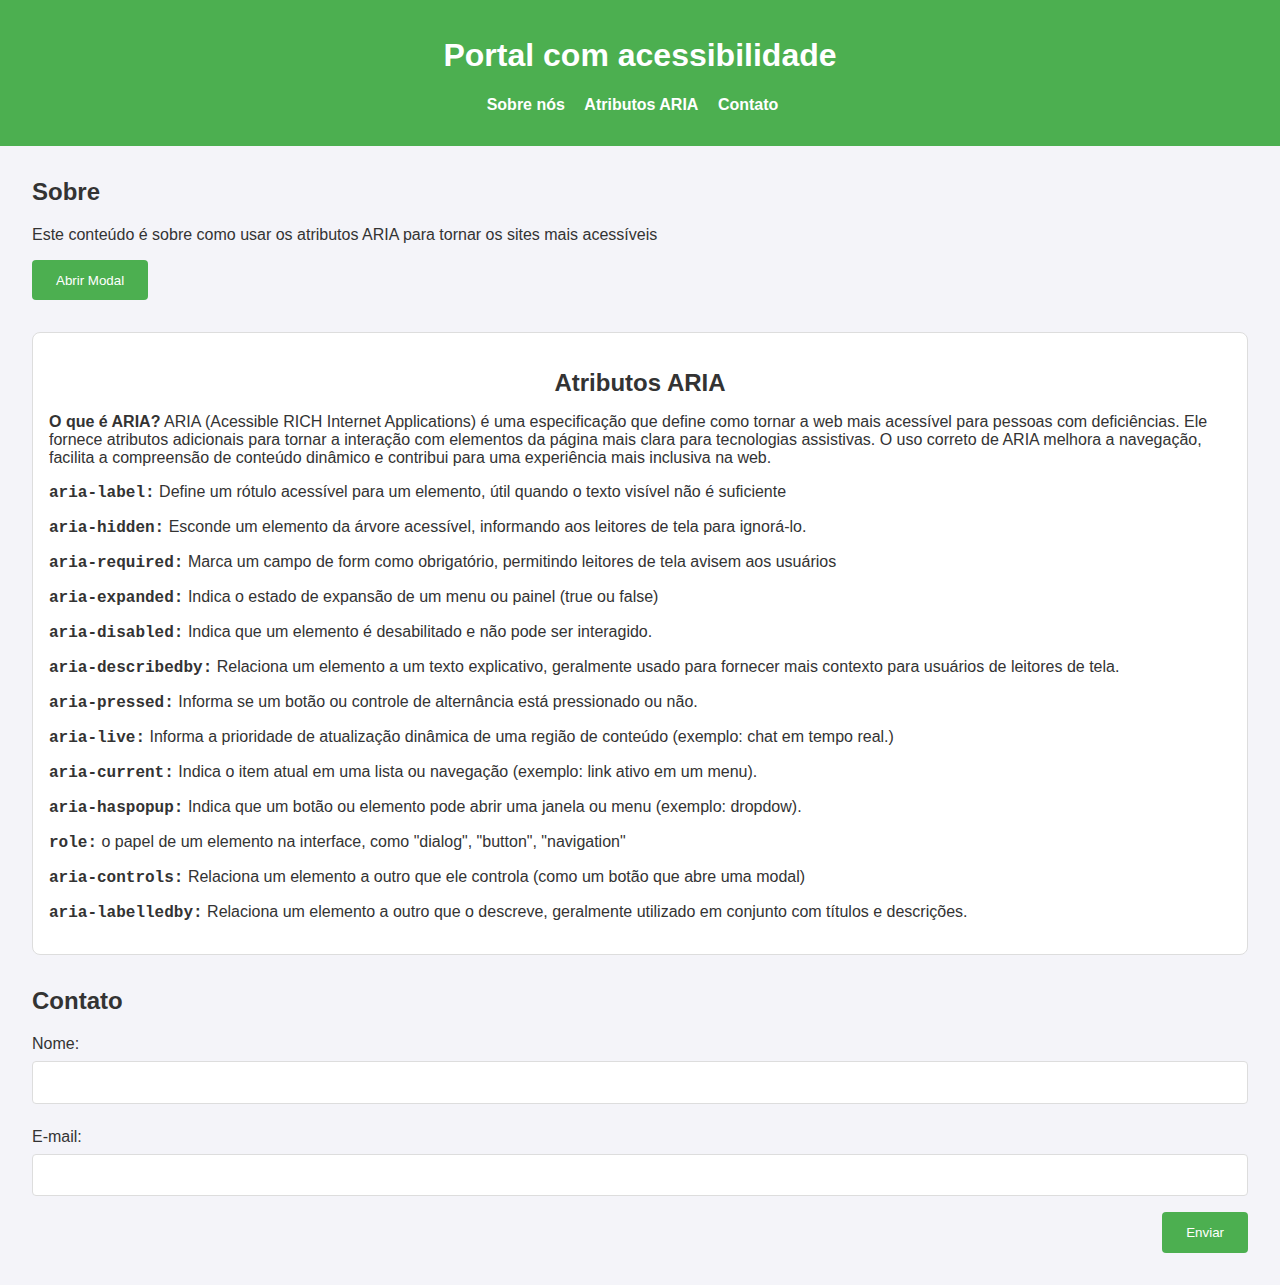
<file: Acessibilidade/index.html>
<!DOCTYPE html>
<html lang="en">
<head>
    <meta charset="UTF-8">
    <meta name="viewport" content="width=device-width, initial-scale=1.0">
    <title>Página com acessibilidade</title>
    <link rel="stylesheet" href="css/index.css">
</head>
<body>
    <header>
        <h1>Portal com acessibilidade</h1>
        <nav>
            <ul aria-label="Navegação principal">
                <li>
                    <a href="#sobre-nos">Sobre nós</a>
                </li>
                <li>
                    <a href="#atributos">Atributos ARIA</a>
                </li>
                <li>
                    <a href="#contato">Contato</a>
                </li>
            </ul>
        </nav>
    </header>

    <main>
        <section id="sobre-nos">
            <h2>Sobre</h2>
            <p>Este conteúdo é sobre como usar os atributos ARIA para tornar os sites mais acessíveis</p>
            <button id="open-modal" aria-haspopup="dialog" aria-controls="modal">Abrir Modal</button>
        </section>

        <section id="atributos" class="aria-list">
            <h2>Atributos ARIA</h2>
            <p>
                <span class="negrito">O que é ARIA?</span> ARIA (Acessible RICH Internet Applications) é uma especificação que define como tornar a web mais acessível para pessoas com deficiências. Ele fornece atributos adicionais para tornar a interação com elementos da página mais clara para tecnologias assistivas. O uso correto de ARIA melhora a navegação, facilita a compreensão de conteúdo dinâmico e contribui para uma experiência mais inclusiva na web.
            </p>
            <ul>
                <li>
                    <code>aria-label:</code>
                    <span>Define um rótulo acessível para um elemento, útil quando o texto visível não é suficiente</span>
                </li>
                <li>
                    <code>aria-hidden:</code>
                    <span>Esconde um elemento da árvore acessível, informando aos leitores de tela para ignorá-lo.</span>
                </li>
                <li>
                    <code>aria-required:</code>
                    <span>Marca um campo de form como obrigatório, permitindo leitores de tela avisem aos usuários</span>
                </li>
                <li>
                    <code>aria-expanded:</code>
                    <span>Indica o estado de expansão de um menu ou painel (true ou false)</span>
                </li>
                <li>
                    <code>aria-disabled:</code>
                    <span>Indica que um elemento é desabilitado e não pode ser interagido.</span>
                </li>
                <li>
                    <code>aria-describedby:</code>
                    <span>Relaciona um elemento a um texto explicativo, geralmente usado para fornecer mais contexto para usuários de leitores de tela.</span>
                </li>
                <li>
                    <code>aria-pressed:</code>
                    <span>Informa se um botão ou controle de alternância está pressionado ou não.</span>
                </li>
                <li>
                    <code>aria-live:</code>
                    <span>Informa a prioridade de atualização dinâmica de uma região de conteúdo (exemplo: chat em tempo real.)</span>
                </li>
                <li>
                    <code>aria-current:</code>
                    <span>Indica o item atual em uma lista ou navegação (exemplo: link ativo em um menu).</span>
                </li>
                <li>
                    <code>aria-haspopup:</code>
                    <span>Indica que um botão ou elemento pode abrir uma janela ou menu (exemplo: dropdow).</span>
                </li>
                <li>
                    <code>role:</code>
                    <span>o papel de um elemento na interface, como "dialog", "button", "navigation"</span>
                </li>
                <li>
                    <code>aria-controls:</code>
                    <span>Relaciona um elemento a outro que ele controla (como um botão que abre uma modal)</span>
                </li>
                <li>
                    <code>aria-labelledby:</code>
                    <span>Relaciona um elemento a outro que o descreve, geralmente utilizado em conjunto com títulos e descrições.</span>
                </li>
            </ul>
        </section>


        <section id="contato">
            <h2>Contato</h2>
            <form action="https://localhost:5000/contato.php" aria-labelledby="form-title">
                <h3 id="form-title" class="hidden">Formulário de contato</h3>
                <label for="name">Nome: </label>
                <input type="text" id="name" name="name" aria-required="true" aria-describedby="name-help" required>
                <span id="name-help" class="hidden">Digite seu nome completo.</span>

                <label for="email">E-mail: </label>
                <input type="email" id="email" name="email" aria-required="true" aria-describedby="email-help" required>
                <span id="email-help" class="hidden">Digite seu e-mail</span>

                <div class="botao-salvar">

                    <button type="submit" aria-pressed="false">Enviar</button>
                </div>
            </form>
        </section>
    </main>

    <div id="modal" class="modal" role="dialog" aria-labelledby="modal-title" aria-hidden="true">
        <div class="modal-content">
            <h2 id="modal-title">Título da Modal</h2>
            <p>Lorem ipsum dolor sit amet consectetur adipisicing elit. Tenetur laborum eveniet nesciunt blanditiis tempore totam magni fugiat impedit corrupti similique ratione sed, iste esse voluptates? Eos provident suscipit iure ratione.</p>
            <button id="close-modal" aria-label="Fechar modal">Fechar</button>
        </div>
    </div>
    <script src="scripts/index.js"></script>
</body>
</html>
</file>
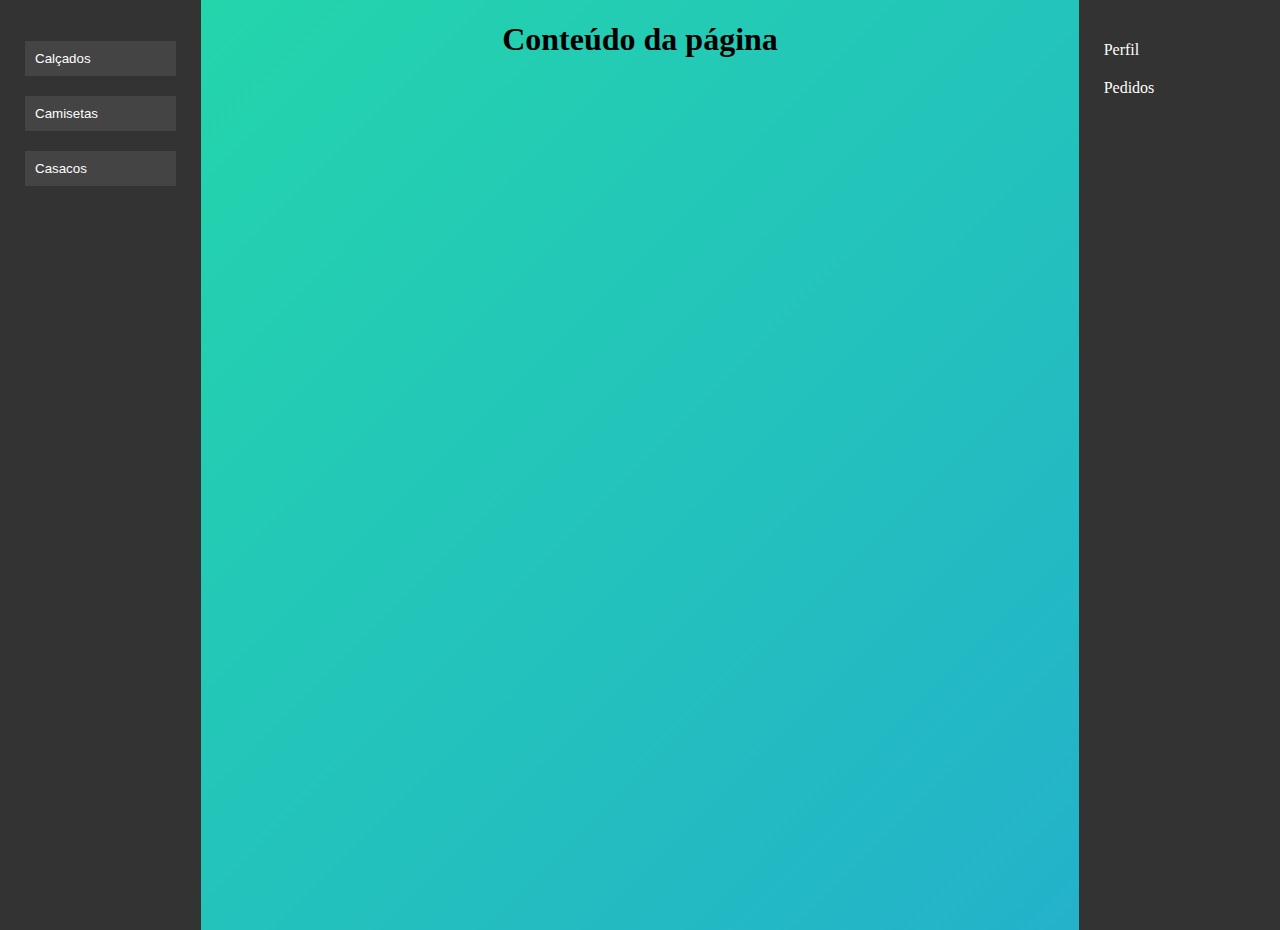
<file: aside/index.html>
<!DOCTYPE html>
<html lang="en">

<head>
    <meta charset="UTF-8">
    <meta name="viewport" content="width=device-width, initial-scale=1.0">
    <title>Document</title>
    <link rel="stylesheet" href="index.css">
    <script src="index.js" defer></script>
</head>

<body>
    <aside class="sidebar-esquerda">
        <!-- ul>li*3>(button.toggle-button)+(ul.hidden-items>li*3) -->
        <ul>
            <li>
                <button class="toggle-button" data-submenu="submenu-calcados">Calçados</button>
                <ul class="hidden-items" id="submenu-calcados">
                    <li>Tênis</li>
                    <li>Chinelo</li>
                    <li>Sandália</li>
                    <li>Crocs</li>
                </ul>
            </li>
            <li>
                <button class="toggle-button" data-submenu="submenu-camisetas">Camisetas</button>
                <ul class="hidden-items" id="submenu-camisetas">
                    <li>Nike</li>
                    <li>Adidas</li>
                    <li>Under Armour</li>
                </ul>
            </li>
            <li>
                <button class="toggle-button" data-submenu="submenu-casacos">Casacos</button>
                <ul class="hidden-items" id="submenu-casacos">
                    <li>Fila</li>
                    <li>SMD</li>
                    <li>Polo</li>
                </ul>
            </li>
        </ul>
    </aside>
    <div class="container">
        <h1>Conteúdo da página</h1>
    </div>
    <aside class="sidebar-direita">
        <ul>
            <li>Perfil
                <ul>
                    <li>Alterar Senha</li>
                    <li>Sair</li>
                </ul>
            </li>
            <li>Pedidos
                <ul>
                    <li>Cancelados</li>
                    <li>Em andamento</li>
                    <li>Finalizados</li>
                </ul>
            </li>
        </ul>
    </aside>
</body>

</html>
</file>
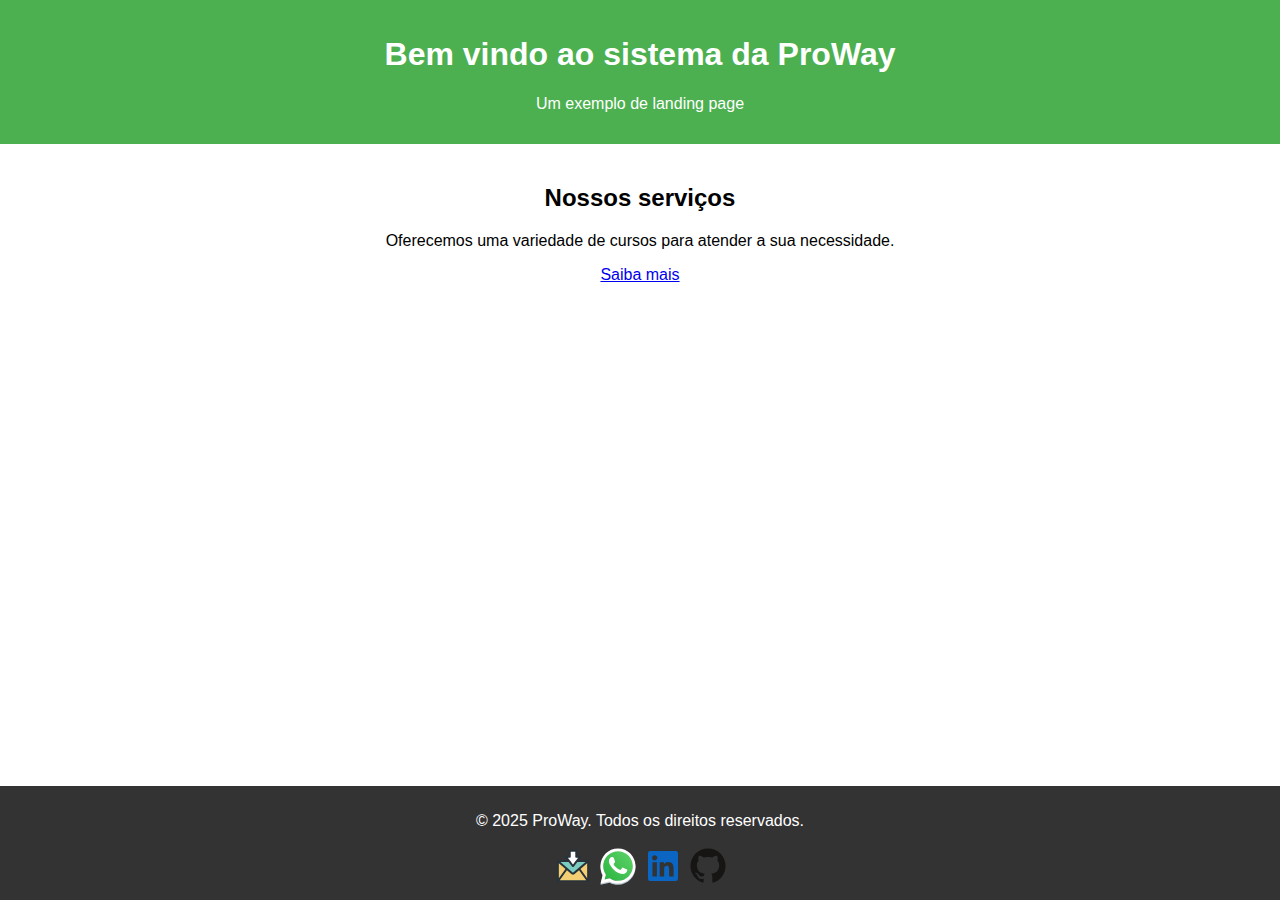
<file: footer/index.html>
<!DOCTYPE html>
<html lang="pt-br">
<head>
    <meta charset="UTF-8">
    <meta name="viewport" content="width=device-width, initial-scale=1.0">
    <title>Exemplo Footer</title>
    <link rel="stylesheet" href="index.css">
</head>
<body>
    <header>
        <h1>Bem vindo ao sistema da ProWay</h1>
        <p>Um exemplo de landing page</p>
    </header>
    <main>
        <h2>Nossos serviços</h2>
        <p>Oferecemos uma variedade de cursos para atender a sua necessidade.</p>
        <a href="https://www.proway.com.br">Saiba mais</a>
    </main>

    <footer>
        <p>&copy; 2025 ProWay. Todos os direitos reservados.</p>
        <div class="contacts">
            <a href="mailto:proway@proway.com.br" target="_blank">
                <img src="imagens/email.svg" alt="Icone de e-mail">
            </a>
            <a href="https://wa.me/5547988016336" target="_blank">
                <img src="imagens/whatsapp.svg" alt="Icone do whatsapp">
            </a>
            <a href="https://br.linkedin.com/company/prowayinfo" target="_blank">
                <img src="imagens/linkedin.svg" alt="Icone do linkedin">
            </a>
            <a href="https://github.com/franciscosensaulas" target="_blank">
                <img src="imagens/github.svg" alt="Icone do Github">
            </a>
        </div>
    </footer>
</body>
</html>
</file>
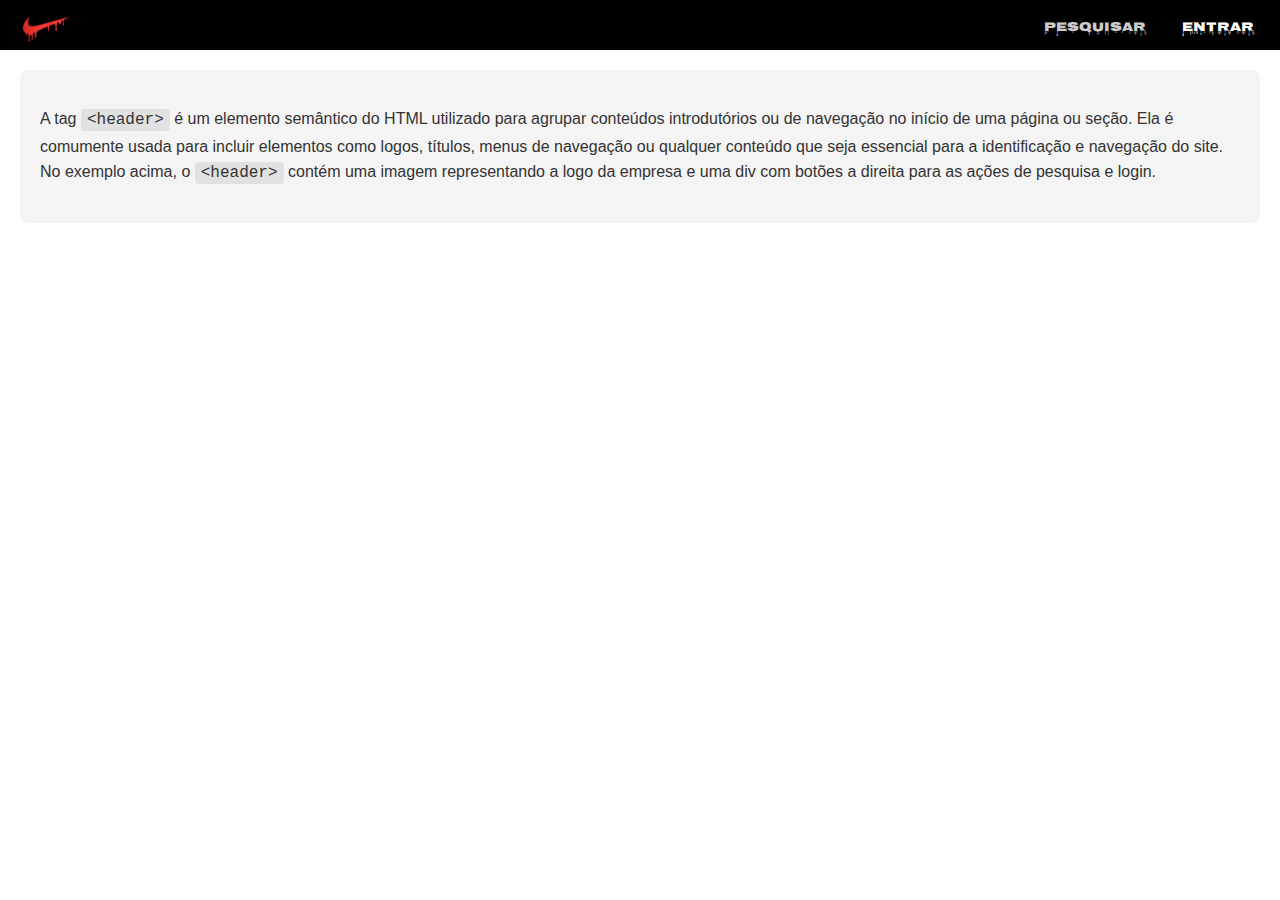
<file: header/index.html>
<!DOCTYPE html>
<html lang="en">
<head>
    <meta charset="UTF-8">
    <meta name="viewport" content="width=device-width, initial-scale=1.0">
    <title>Exemplo de header HTML Semântico</title>
    <link rel="stylesheet" href="index.css">
    <link rel="preconnect" href="https://fonts.googleapis.com">
    <link rel="preconnect" href="https://fonts.gstatic.com" crossorigin>
    <link href="https://fonts.googleapis.com/css2?family=Nosifer&display=swap" rel="stylesheet">
</head>
<body>
    <header>
        <a href="index.html">
            <img src="logo.png" alt="Logo da nike em cor preta" class="logo">
        </a>
        <div class="botoes-direita">
            <button class="botao-pesquisa">Pesquisar</button>
            <button class="botao-entrar">Entrar</button>
        </div>
    </header>

    <section>
        <p>A tag <code>&lt;header&gt;</code> é um elemento semântico do HTML utilizado para agrupar conteúdos introdutórios ou de navegação no início de uma página ou seção. Ela é comumente usada para incluir elementos como logos, títulos, menus de navegação ou qualquer conteúdo que seja essencial para a identificação e navegação do site. No exemplo acima, o <code>&lt;header&gt;</code> contém uma imagem representando a logo da empresa e uma div com botões a direita para as ações de pesquisa e login.</p>
    </section>
</body>
</html>
</file>
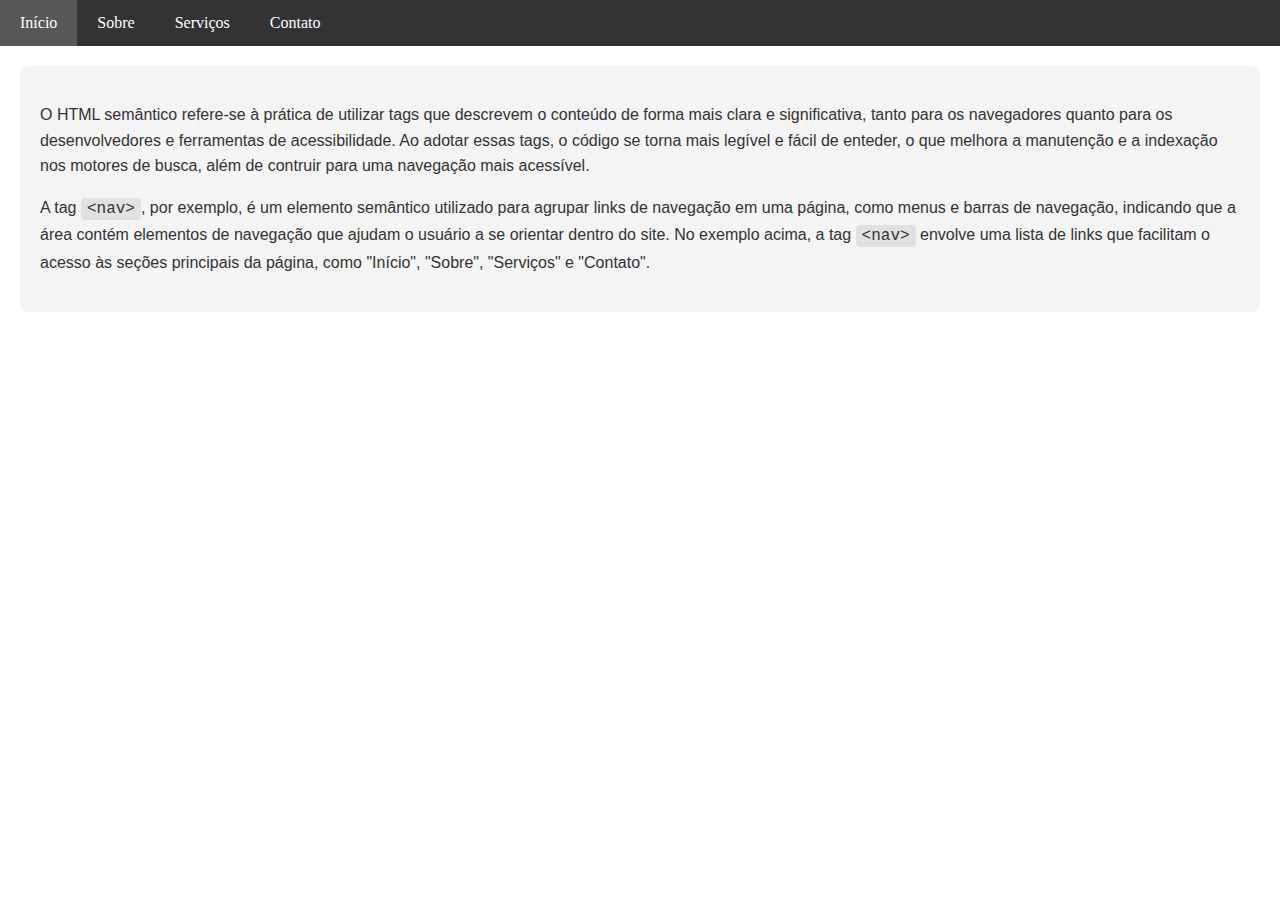
<file: nav/index.html>
<!DOCTYPE html>
<html lang="en">
<head>
    <meta charset="UTF-8">
    <meta name="viewport" content="width=device-width, initial-scale=1.0">
    <title>Exemplo de navbar HTML Semântico</title>
    <link rel="stylesheet" href="index.css">
</head>
<body>
    <nav>
        <ul> <!-- unsorted list (lista não ordenada) -->
            <li> <!-- list item (item da lista) -->
                <a class="nav-item" href="/">Início</a>
            </li>
            <li>
                <a class="nav-item" href="/sobre.html">Sobre</a>
            </li>
            <li>
                <a class="nav-item" href="/servicos.html">Serviços</a>
            </li>
            <li>
                <a class="nav-item" href="/contato.html">Contato</a>
            </li>
        </ul>
    </nav>

    <section>
        <p>O HTML semântico refere-se à prática de utilizar tags que descrevem o conteúdo de forma mais clara e significativa, tanto para os navegadores quanto para os desenvolvedores e ferramentas de acessibilidade. Ao adotar essas tags, o código se torna mais legível e fácil de enteder, o que melhora a manutenção e a indexação nos motores de busca, além de contruir para uma navegação mais acessível.</p>

        <p>A tag <code>&lt;nav&gt;</code>, por exemplo, é um elemento semântico utilizado para agrupar links de navegação em uma página, como menus e barras de navegação, indicando que a área contém elementos de navegação que ajudam o usuário a se orientar dentro do site. No exemplo acima, a tag <code>&lt;nav&gt;</code> envolve uma lista de links que facilitam o acesso às seções principais da página, como "Início", "Sobre", "Serviços" e "Contato".</p>
    </section>
</body>
</html>
</file>
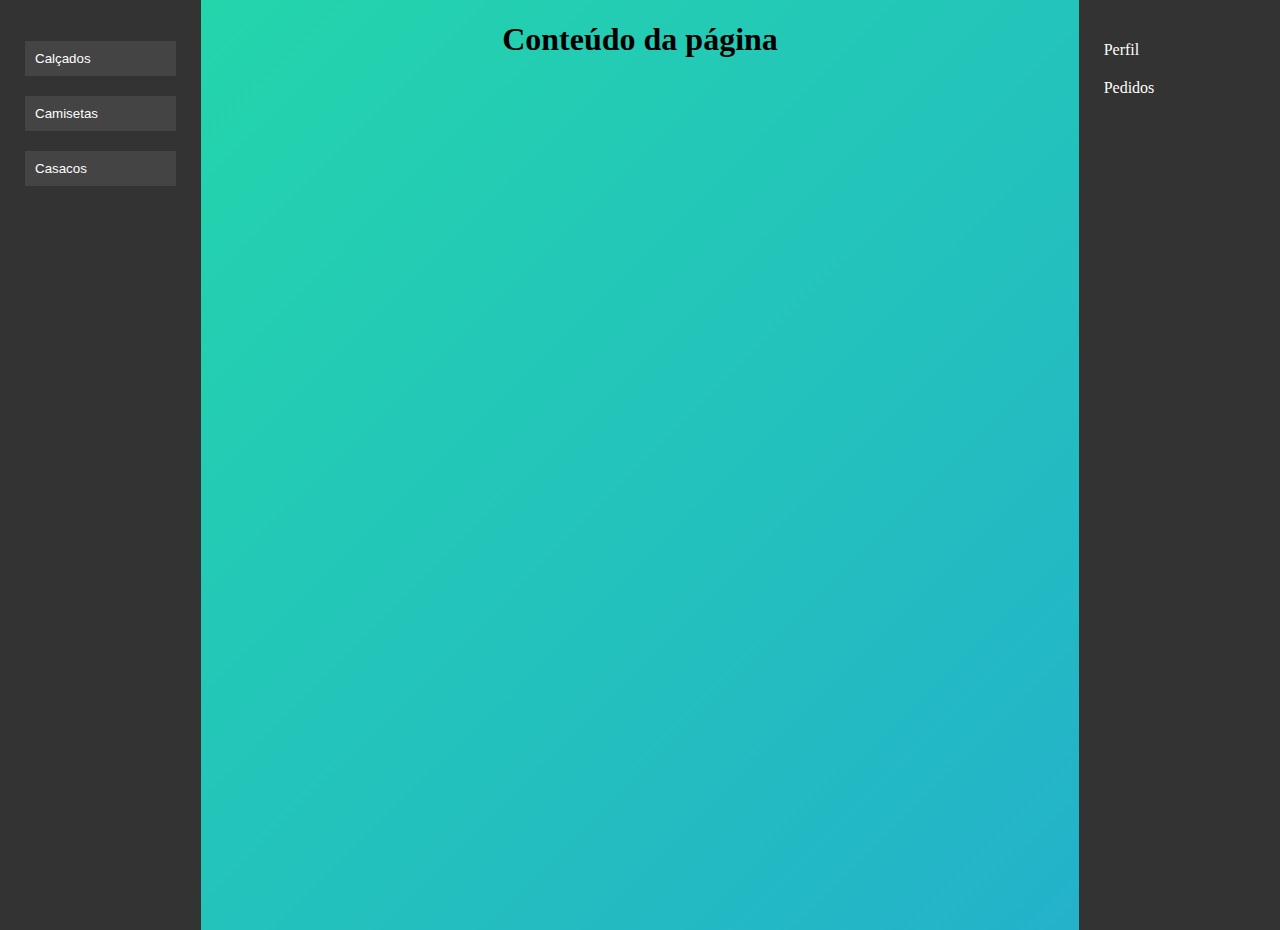
<file: aside/sem-semantico.html>
<!DOCTYPE html>
<html lang="en">

<head>
    <meta charset="UTF-8">
    <meta name="viewport" content="width=device-width, initial-scale=1.0">
    <title>Document</title>
    <link rel="stylesheet" href="sem-semantico.css">
    <script src="sem-semantico.js" defer></script>
</head>

<body>
    <div class="sidebar-esquerda">
        <!-- ul>li*3>(button.toggle-button)+(ul.hidden-items>li*3) -->
        <ul>
            <li>
                <button class="toggle-button" data-submenu="submenu-calcados">Calçados</button>
                <ul class="hidden-items" id="submenu-calcados">
                    <li>Tênis</li>
                    <li>Chinelo</li>
                    <li>Sandália</li>
                    <li>Crocs</li>
                </ul>
            </li>
            <li>
                <button class="toggle-button" data-submenu="submenu-camisetas">Camisetas</button>
                <ul class="hidden-items" id="submenu-camisetas">
                    <li>Nike</li>
                    <li>Adidas</li>
                    <li>Under Armour</li>
                </ul>
            </li>
            <li>
                <button class="toggle-button" data-submenu="submenu-casacos">Casacos</button>
                <ul class="hidden-items" id="submenu-casacos">
                    <li>Fila</li>
                    <li>SMD</li>
                    <li>Polo</li>
                </ul>
            </li>
        </ul>
    </div>
    <div class="container">
        <h1>Conteúdo da página</h1>
    </div>
    <div class="sidebar-direita">
        <ul>
            <li>Perfil
                <ul>
                    <li>Alterar Senha</li>
                    <li>Sair</li>
                </ul>
            </li>
            <li>Pedidos
                <ul>
                    <li>Cancelados</li>
                    <li>Em andamento</li>
                    <li>Finalizados</li>
                </ul>
            </li>
        </ul>
    </div>
</body>

</html>
</file>
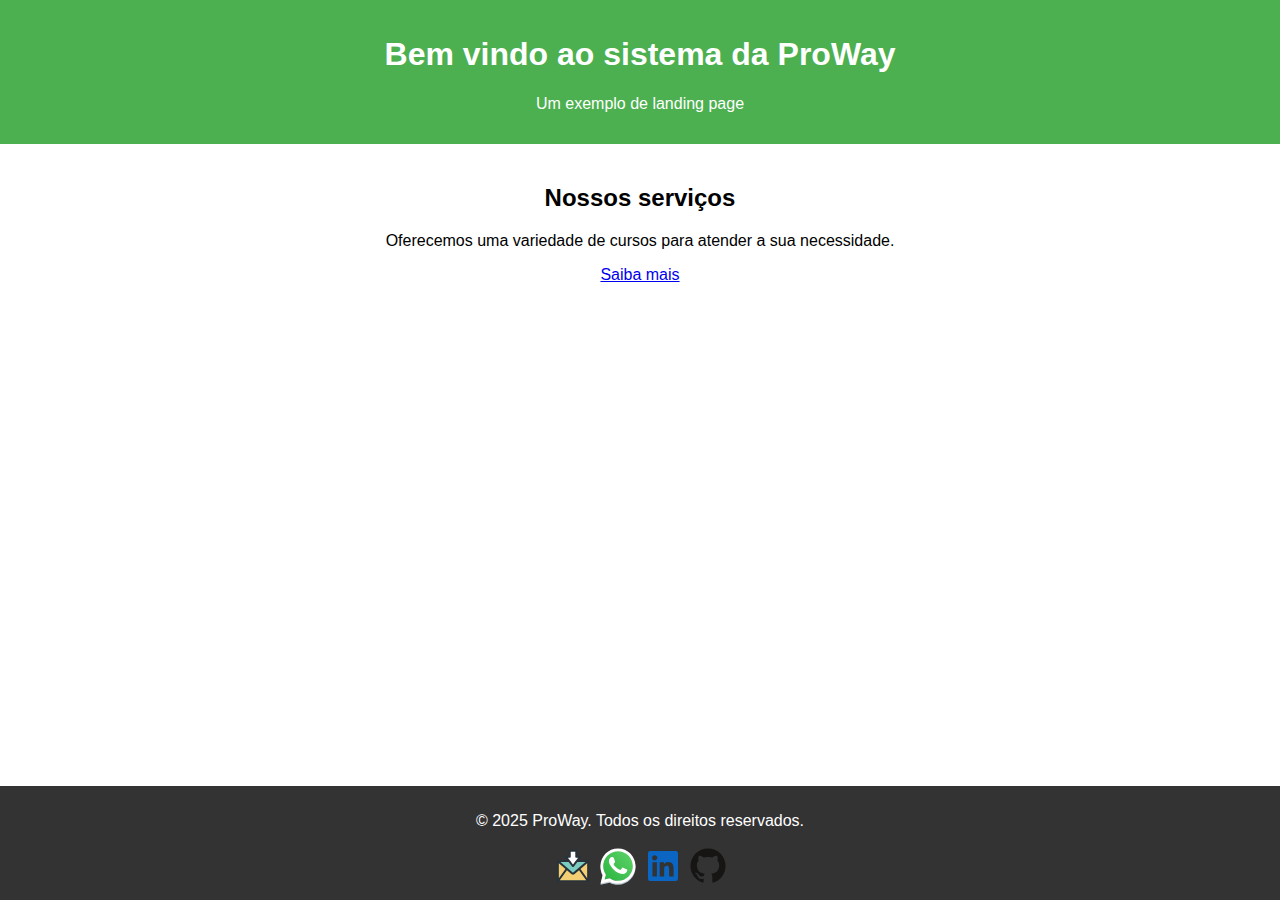
<file: footer/sem-semantico.html>
<!DOCTYPE html>
<html lang="en">
<head>
    <meta charset="UTF-8">
    <meta name="viewport" content="width=device-width, initial-scale=1.0">
    <title>Document</title>
    <link rel="stylesheet" href="sem-semantico.css">
</head>
<body>
    <div class="header">
        <h1>Bem vindo ao sistema da ProWay</h1>
        <p>Um exemplo de landing page</p>
    </div>
    <div class="container">
        <h2>Nossos serviços</h2>
        <p>Oferecemos uma variedade de cursos para atender a sua necessidade.</p>
        <a href="https://www.proway.com.br">Saiba mais</a>
    </div>

    <div class="footer">
        <p>&copy; 2025 ProWay. Todos os direitos reservados.</p>
        <div class="contacts">
            <a href="mailto:proway@proway.com.br" target="_blank">
                <img src="imagens/email.svg" alt="Icone de e-mail">
            </a>
            <a href="https://wa.me/5547988016336" target="_blank">
                <img src="imagens/whatsapp.svg" alt="Icone do whatsapp">
            </a>
            <a href="https://br.linkedin.com/company/prowayinfo" target="_blank">
                <img src="imagens/linkedin.svg" alt="Icone do linkedin">
            </a>
            <a href="https://github.com/franciscosensaulas" target="_blank">
                <img src="imagens/github.svg" alt="Icone do Github">
            </a>
        </div>
    </div>
</body>
</html>
</file>
<file: Acessibilidade/css/index.css>
body {
    font-family: Arial, Helvetica, sans-serif;
    margin: 0;
    padding: 0;
    background-color: #f4f4f9;
    color: #333;
}

header {
    background-color: #4Caf50;
    color: #fff;
    padding: 1rem;
    text-align: center;
}

nav ul {
    list-style: none;
    padding: 0;
    text-align: center;
}

nav ul li {
    display: inline;
    margin-right: 15px;
}

nav ul li a {
    text-decoration: none;
    color: #fff;
    font-weight: bold;
}

.aria-list {
    background-color: #fff;
    border: 1px solid #ddd;
    border-radius: 8px;
    padding: 1rem;
    margin-top: 1rem;
}

.aria-list h2 {
    text-align: center;
    font-size: 1.5rem;
    margin-bottom: 1rem;
}

.aria-list ul {
    list-style-type: none;
    padding-left: 0;
}

.aria-list ul li {
    margin-bottom: 1rem;
}

.aria-list ul li code {
    font-weight: bold;
    font-size: 1rem;
}

.negrito {
    font-weight: bold;
}

button {
    padding: 0.8rem 1.5rem;
    background-color: #4Caf50;
    color: #fff;
    border: none;
    border-radius: 4px;
    cursor: pointer;
}

section {
    margin: 2rem;
}

.modal {
    position: fixed;
    top: 0;
    left: 0;
    width: 100%;
    height: 100%;
    background-color: rgba(0, 0, 0, 0.5);
    display: flex;
    justify-content: center;
    align-items: center;
    visibility: hidden;
}

.modal.show{
    visibility: visible;
}

.modal-content{
    background-color: #fff;
    padding: 20px;
    border-radius: 8px;
    max-width: 400px;
    width: 100%;
}


.hidden{
    display: none;
}

label{
    display: block;
    margin: 0.5rem 0;
}

input{
    box-sizing: border-box;
    width: 100%;
    padding: 0.8rem;
    margin-bottom: 1rem;
    border: 1px solid #ddd;
    border-radius: 4px;
}

.botao-salvar{
    display: flex;
    justify-content: flex-end;
}
</file>
<file: aside/index.css>
body {
    margin: 0;
    padding: 0;
    display: flex;
    flex-direction: row;
}

.container{
    width: 100%;
}

.sidebar-esquerda,
.sidebar-direita {
    width: 250px;
    height: 100vh;
    background-color: #333;
    color: white;
    padding: 15px;
}

.sidebar-esquerda ul,
.sidebar-direita ul {
    list-style-type: none;
    padding: 0;
}

.sidebar-esquerda ul li,
.sidebar-direita ul li {
    padding: 10px;
    cursor: pointer;
}

.sidebar-esquerda ul li:hover,
.sidebar-direita ul li:hover {
    background-color: #575757;
}

.hidden-items {
    display: none;
}

.toggle-button{
    background-color: #444;
    border: none;
    color: white;
    padding: 10px;
    width: 100%;
    text-align: left;
    cursor: pointer;
}

.toggle-button:hover{
    background-color: #575757;
}

.sidebar-direita ul ul{
    list-style-type: none;
    padding-left: 16px;
    max-height: 0px;
    overflow: hidden;
}

.sidebar-direita ul li:hover > ul{
    max-height: 500px;
}

.sidebar-direita ul ul li:hover{
    background-color: #666;
}

.container{
    background: linear-gradient(-45deg, #ee7752, #e73c7e, #23a6d5, #23d5ab);
	animation: gradient 15s ease infinite;
	background-size: 400% 400%;
}

.container h1{
    text-align: center;
}

@keyframes gradient {
	0% {
		background-position: 0% 50%;
	}
	50% {
		background-position: 100% 50%;
	}
	100% {
		background-position: 0% 50%;
	}
}
</file>
<file: footer/index.css>
body {
    margin: 0;
    font-family: Arial, Helvetica, sans-serif;
    display: flex;
    flex-direction: column;
    min-height: 100vh;
}

header {
    background-color: #4CAF50;
    color: #fff;
    padding: 15px;
    text-align: center;
}

main {
    flex: 1;
    padding: 20px;
    text-align: center;
}

footer {
    background-color: #333;
    color: #fff;
    padding: 10px;
    text-align: center;
    margin-top: 20px;
}

footer .contacts {
    display: flex;
    justify-content: center;
    gap: 5px;
}

footer .contacts a img{
    width: 40px;
}
</file>
<file: header/index.css>
body {
    margin: 0;
    padding: 0;
}

header {
    background-color: #000;
    height: 50px;
}

header img.logo {
    height: 50px;
}

header img.logo:hover {
    cursor: pointer;
}

header div.botoes-direita {
    display: inline;
    float: right;
    padding: 10px;
}

.botao-entrar,
.botao-pesquisa {
    padding: 5px 15px;
    background-color: transparent;
    color: #fff;
    border-style: solid;
    border-width: 1px;
    font-family: "Nosifer", sans-serif;
    font-weight: 400;
    font-style: normal;
}

.botao-entrar {
    border-radius: 4px;
}

.botao-entrar:hover {
    cursor: pointer;
    border-color: #ec332e;
    color: #ec332e;
}

.botao-pesquisa {
    opacity: 0.8;
}

.botao-pesquisa:hover {
    cursor: pointer;
    opacity: 1;
}

section {
    padding: 20px;
    margin: 20px;
    background-color: #f4f4f4;
    border-radius: 8px;
    font-family: Arial, Helvetica, sans-serif;
    color: #333;
}

section p {
    font-size: 16px;
    line-height: 1.6;
}

section code {
    background-color: #e1e1e1;
    padding: 2px 6px;
    border-radius: 4px;
    font-family: 'Courier New', Courier, monospace;
}
</file>
<file: nav/index.css>
body {
    padding: 0;
    margin: 0;
}

nav {
    background-color: #333;
    overflow: hidden;
}

nav ul {
    list-style: none;
    padding: 0;
    margin: 0;
}

nav ul li {
    float: left;
}

nav ul li a.nav-item {
    text-decoration: none;
    padding: 14px 20px;
    color: white;
    text-align: center;
    float: left;
}

nav ul li a.nav-item:hover {
    background-color: #575757;
}

section {
    padding: 20px;
    margin: 20px;
    background-color: #f4f4f4;
    border-radius: 8px;
    font-family: Arial, Helvetica, sans-serif;
    color: #333;
}

section p {
    font-size: 16px;
    line-height: 1.6;
}

section code {
    background-color: #e1e1e1;
    padding: 2px 6px;
    border-radius: 4px;
    font-family: 'Courier New', Courier, monospace;
}
</file>
<file: aside/sem-semantico.css>
body {
    margin: 0;
    padding: 0;
    display: flex;
    flex-direction: row;
}

.container{
    width: 100%;
}

.sidebar-esquerda,
.sidebar-direita {
    width: 250px;
    height: 100vh;
    background-color: #333;
    color: white;
    padding: 15px;
}

.sidebar-esquerda ul,
.sidebar-direita ul {
    list-style-type: none;
    padding: 0;
}

.sidebar-esquerda ul li,
.sidebar-direita ul li {
    padding: 10px;
    cursor: pointer;
}

.sidebar-esquerda ul li:hover,
.sidebar-direita ul li:hover {
    background-color: #575757;
}

.hidden-items {
    display: none;
}

.toggle-button{
    background-color: #444;
    border: none;
    color: white;
    padding: 10px;
    width: 100%;
    text-align: left;
    cursor: pointer;
}

.toggle-button:hover{
    background-color: #575757;
}

.sidebar-direita ul ul{
    list-style-type: none;
    padding-left: 16px;
    max-height: 0px;
    overflow: hidden;
}

.sidebar-direita ul li:hover > ul{
    max-height: 500px;
}

.sidebar-direita ul ul li:hover{
    background-color: #666;
}

.container{
    background: linear-gradient(-45deg, #ee7752, #e73c7e, #23a6d5, #23d5ab);
	animation: gradient 15s ease infinite;
	background-size: 400% 400%;
}

.container h1{
    text-align: center;
}

@keyframes gradient {
	0% {
		background-position: 0% 50%;
	}
	50% {
		background-position: 100% 50%;
	}
	100% {
		background-position: 0% 50%;
	}
}
</file>
<file: footer/sem-semantico.css>
body {
    margin: 0;
    font-family: Arial, Helvetica, sans-serif;
    display: flex;
    flex-direction: column;
    min-height: 100vh;
}

.header {
    background-color: #4CAF50;
    color: #fff;
    padding: 15px;
    text-align: center;
}

.container {
    flex: 1;
    padding: 20px;
    text-align: center;
}

.footer {
    background-color: #333;
    color: #fff;
    padding: 10px;
    text-align: center;
    margin-top: 20px;
}

.footer .contacts {
    display: flex;
    justify-content: center;
    gap: 5px;
}

.footer .contacts a img{
    width: 40px;
}
</file>
